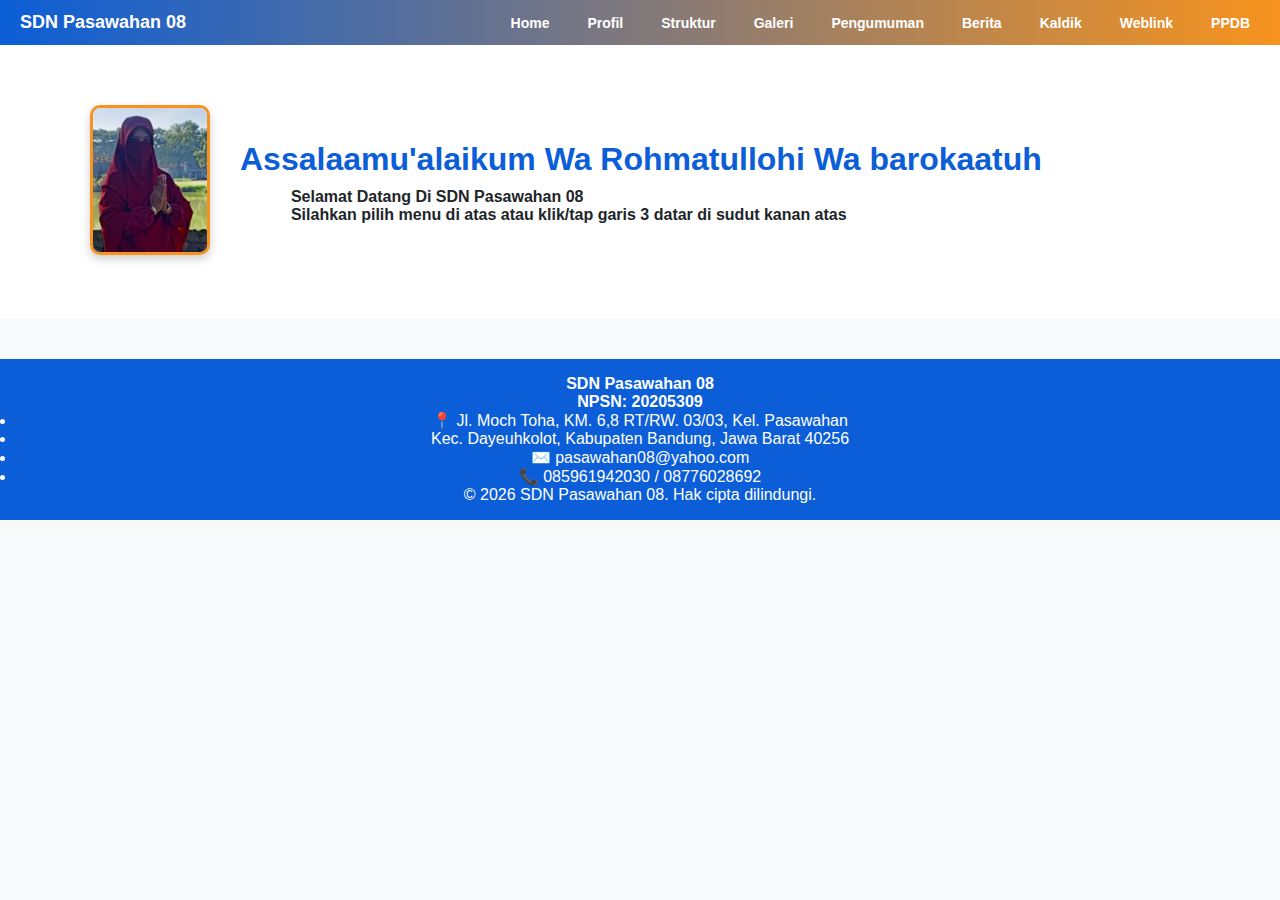
<file: index.html>
<!DOCTYPE html>
<html lang="id">
<head>
  <meta charset="UTF-8" />
  <meta name="viewport" content="width=device-width, initial-scale=1.0" />
  <title>SDN Pasawahan 08</title>
  <link rel="stylesheet" href="js/script.js">
  <link rel="stylesheet" href="css/style.css">
</head>
<body>

  <!-- NAVBAR -->
  <nav>
    <div class="nav-brand">SDN Pasawahan 08</div>
    <div class="menu-toggle" id="menuToggle">☰</div>
    <ul id="navMenu">
      <li><a href="home.html">Home</a></li>
      <li><a href="profil.html">Profil</a></li>
      <li><a href="struktur.html">Struktur</a></li>
      <li><a href="galeri.html">Galeri</a></li>
      <li><a href="pengumuman.html">Pengumuman</a></li>
      <li><a href="berita.html">Berita</a></li>
      <li><a href="kaldik.html">Kaldik</a></li>
      <li><a href="weblink.html">Weblink</a></li>
      <li><a href="ppdb.html">PPDB</a></li>
    </ul>
  </nav>

  <div class="hero" id="home">
    <div class="hero-wrapper">
      <div class="kepsek">
        <img src="assets/guru/ibu.png" alt="Kepala Sekolah SDN Pasawahan 08">
      </div>
      <div class="hero-text">
        <h1>Assalaamu'alaikum Wa Rohmatullohi Wa barokaatuh</h1>
        <p class="tagline">
     <p><strong>Selamat Datang Di SDN Pasawahan 08</strong></p>
     <p>  <strong>Silahkan pilih menu di atas atau  klik/tap garis 3 datar di sudut kanan atas</strong></p>
        </p>
      </div>
    </div>
  </div>

<footer class="footer">
  <div class="footer-container">
    <div class="footer-col">
      <h4>SDN Pasawahan 08</h4>
      <h4>NPSN: 20205309 </h4>
      <p>
     
      </p>
    </div>

    <div class="footer-col">
      <ul>
        <li>📍 Jl. Moch Toha, KM. 6,8 RT/RW. 03/03, Kel. Pasawahan</li>
        <li>Kec. Dayeuhkolot, Kabupaten Bandung, Jawa Barat 40256</li>
        <li>✉️ pasawahan08@yahoo.com</li>
        <li>📞 085961942030 / 08776028692 </li>
      </ul>
    </div>
  </div>

  <div class="footer-bottom">
    <p>© 2026 SDN Pasawahan 08. Hak cipta dilindungi.</p>
  </div>
</footer>

  <script>

    const toggle = document.getElementById('menuToggle');
    const menu = document.getElementById('navMenu');
    const links = document.querySelectorAll('#navMenu a');
    const navHeight = document.querySelector('nav').offsetHeight;
    const sections = document.querySelectorAll('section, .hero');

    toggle.addEventListener('click', () => {
      menu.classList.toggle('active');
    });

    
    links.forEach(link => {
      link.addEventListener('click', () => {
        links.forEach(l => l.classList.remove('active'));
        link.classList.add('active');
        menu.classList.remove('active');
      });
    });
    

    window.addEventListener('scroll', () => {
      let current = '';

      sections.forEach(section => {
        const sectionTop = section.offsetTop - 100;
        if (pageYOffset >= sectionTop) {
          current = section.getAttribute('id');
        }
    });
});
  

      links.forEach(link => {
        link.classList.remove('active');
        if (link.getAttribute('href') === '#' + current) {
          link.classList.add('active');
        }
    });
  
    if (window.scrollY > 10) {
        document.querySelector('nav').classList.add('scrolled');
      } else {
        document.querySelector('nav').classList.remove('scrolled');
      }

     links.forEach(link => {
        link.classList.remove('active');
        if (link.getAttribute('href') === '#' + current) {
          link.classList.add('active');
        }
     });
     
  </script>

</body>
</html>
</file>
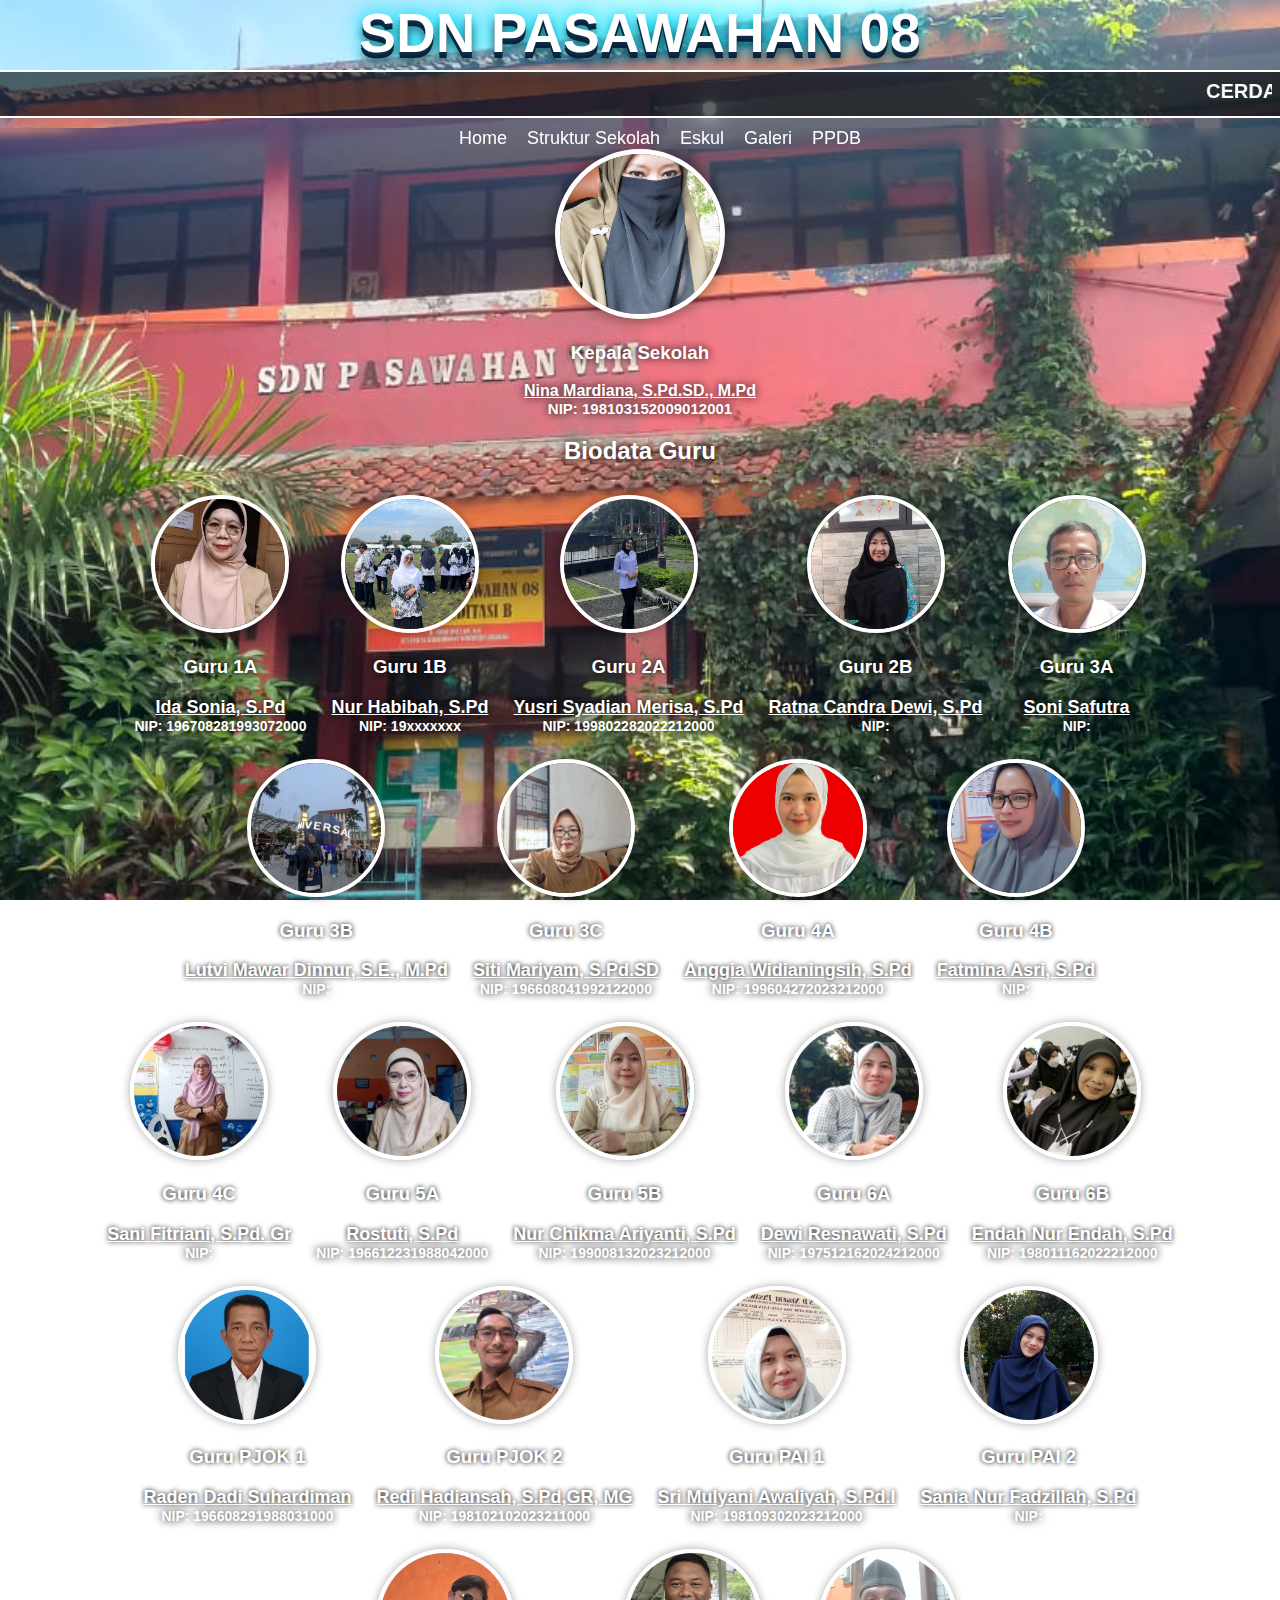
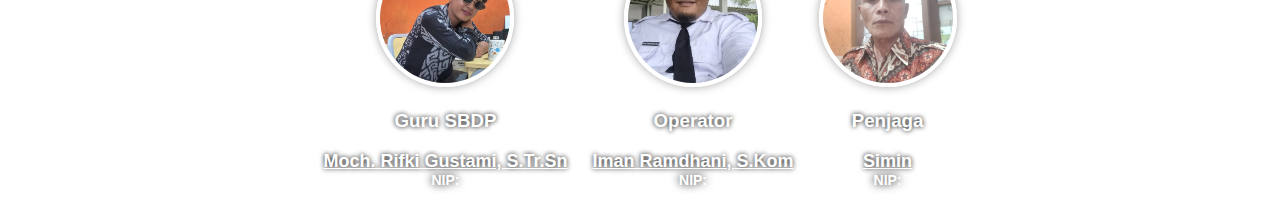
<file: webpas8/index.html>
<!DOCTYPE html>
<html lang="id">
<head>
<meta charset="UTF-8">
<meta name="viewport" content="width=device-width, initial-scale=1.0">
<title>SDN PASAWAHAN 08</title>

<style>
body {
    margin: 0;
    padding: 0;
    font-family: "Poppins", sans-serif;
    text-align: center;

    background-image: url('pas8.jpeg');
    background-size: cover;
    background-position: center;
    background-repeat: no-repeat;
    background-attachment: fixed;
    overflow-x: hidden;
}

/* ====== JUDUL 3D BERKEDIP ====== */
.title {
    font-size: 55px;
    font-weight: 900;
    margin-top: 1px;
    color: #fff;
    text-shadow:
        0px 3px 0px #0b2b49,
        0px 6px 0px #0a2238,
        0px 9px 10px rgba(0,0,0,0.6),
        0 0 15px #00e1ff,
        0 0 30px #00e1ff;
    animation: glow 1.5s infinite alternate;
}

@keyframes glow {
    from { text-shadow: 0 0 10px #00fff2, 0 0 30px #00fff2; }
    to   { text-shadow: 0 0 10px yellow, 0 0 30px yellow; }
}

/* ====== MARQUEE ====== */
.marquee {
    margin-top: 5px;
    background: rgba(0,0,0,0.6);
    color: #fff;
    padding: 8px;
    font-weight: bold;
    font-size: 20px;
    border-top: 2px solid #fff;
    border-bottom: 2px solid #fff;
}

/* ====== NAVBAR ====== */
nav {
    display:flex;
    justify-content:center;
    align-items:center;
    margin-top: 10px;
    backdrop-filter: blur(5px);
}

nav ul {
    list-style: none;
    display: flex;
    gap: 20px;
    margin: 0;
}

nav ul li a {
    color: #fff;
    text-decoration: none;
    font-weight: 500;
    transition: 0.3s;
    font-size: 18px;
}

nav ul li a:hover {
    color: #00eaff;
}

/* ====== FOTO KEPSEK ====== */
.kepsek {
    color: #fff;
    text-shadow: 0 0 8px #000;
    font-weight: bold;
    
}

.kepsek img {
    width: 160px;
    height: 160px;
    border-radius: 50%;
    object-fit: cover;
    border: 5px solid white;
    box-shadow: 0 0 15px rgba(0,0,0,0.5);
}

.nama-kep {
    color: #fff;
    text-shadow: 0 0 8px #000;
    font-weight: bold;
    text-decoration: underline;
    margin-bottom: auto;
}

.nip {
    color: #fff;
    text-shadow: 0 0 8px #000;
    font-weight: bold;
    font-size: 15px;
}
/* ====== BIODATA GURU HORIZONTAL ====== */
.guru-wrapper {
    display: flex;
    justify-content: center;
    flex-wrap: wrap;
    gap: 25px;
    margin: 30px auto;
    max-width: 1100px;
}

.guru-card {
    text-align: center;
    color: white;
    text-shadow: 0 0 5px black;
}

.guru-card img {
    width: 130px;
    height: 130px;
    border-radius: 50%;
    object-fit: cover;
    border: 4px solid #fff;
    box-shadow: 0 0 10px rgba(0,0,0,0.35);
    transition: 0.3s;
}

.guru-card img:hover {
    transform: scale(1.08);
    box-shadow: 0 0 15px #00eaff;
}

/* NAMA GURU GARIS BAWAH */
.guru-card .nama {
    margin-top: 10px;
    font-size: 18px;
    font-weight: bold;
    text-decoration: underline;
    
}

/* NIP lebih dekat, rapi */
.guru-card .nip {
    font-size: 14px;
}
</style>
</head>
<body>

<!-- Judul -->
<div class="title">SDN PASAWAHAN 08</div>

<!-- Marquee -->
<div class="marquee">
    <marquee> CERDAS • BERIMAN • BERAKHLAK • BERPRESTASI • MANDIRI </marquee>
</div>

<!-- NAVBAR -->
<nav>
    <ul>
        <li><a href="home.html">Home</a></li>
        <!-- <li><a href="guru.html">Biodata Guru</a></li> -->
        <li><a href="struktur.html">Struktur Sekolah</a></li>
        <li><a href="eskul.html">Eskul</a></li>
        <li><a href="galeri.html">Galeri</a></li>
        <li><a href="ppdb.html">PPDB</a></li>
    </ul>
</nav>

<!-- Kepala Sekolah -->
<div class="kepsek">
    <img src="kepsek.jpeg" alt="Kepala Sekolah">
    <h3>Kepala Sekolah</h3>
        <div class="nama-kep">Nina Mardiana, S.Pd.SD., M.Pd</div>
        <div class="nip">NIP: 198103152009012001</div>
</div>

<!-- BIODATA GURU -->
<h2 style="color:white; text-shadow:0 0 8px black; margin-top:20px;">
    Biodata Guru
</h2>

<div class="guru-wrapper">

    <!-- CONTOH FORMAT GURU -->
    <div class="guru-card">
        <img src="guru1a.jpeg">
        <h3>Guru 1A</h3>
        <div class="nama">Ida Sonia, S.Pd</div>
        <div class="nip">NIP: 196708281993072000</div>
    </div>

    <div class="guru-card">
        <img src="guru1b.jpeg">
        <h3>Guru 1B</h3>
        <div class="nama">Nur Habibah, S.Pd</div>
        <div class="nip">NIP: 19xxxxxxx</div>
    </div>

    <div class="guru-card">
        <img src="guru2a.jpeg">
        <h3>Guru 2A</h3>
        <div class="nama">Yusri Syadian Merisa, S.Pd</div>
        <div class="nip">NIP: 199802282022212000</div>
    </div>

    <div class="guru-card">
        <img src="guru2b.jpeg">
        <h3>Guru 2B</h3>
        <div class="nama">Ratna Candra Dewi, S.Pd</div>
        <div class="nip">NIP: </div>
    </div>

    <div class="guru-card">
        <img src="guru3a.jpeg">
        <h3>Guru 3A</h3>
        <div class="nama">Soni Safutra</div>
        <div class="nip">NIP: </div>
    </div>

    <div class="guru-card">
        <img src="guru3b.jpeg">
        <h3>Guru 3B</h3>
        <div class="nama">Lutvi Mawar Dinnur, S.E., M.Pd</div>
        <div class="nip">NIP: </div>
    </div>

    <div class="guru-card">
        <img src="guru3c.jpeg">
        <h3>Guru 3C</h3>
        <div class="nama">Siti Mariyam, S.Pd.SD</div>
        <div class="nip">NIP: 196608041992122000</div>
    </div>

    <div class="guru-card">
        <img src="guru4a.jpeg">
        <h3>Guru 4A</h3>
        <div class="nama">Anggia Widianingsih, S.Pd</div>
        <div class="nip">NIP: 199604272023212000</div>
    </div>

    <div class="guru-card">
        <img src="guru4b.jpeg">
        <h3>Guru 4B</h3>
        <div class="nama">Fatmina Asri, S.Pd</div>
        <div class="nip">NIP: </div>
    </div>

    <div class="guru-card">
        <img src="guru4c.jpeg">
        <h3>Guru 4C</h3>
        <div class="nama">Sani Fitriani, S.Pd. Gr</div>
        <div class="nip">NIP: </div>
    </div>

    <div class="guru-card">
        <img src="guru5a.jpeg">
        <h3>Guru 5A</h3>
        <div class="nama">Rostuti, S.Pd</div>
        <div class="nip">NIP: 196612231988042000</div>
    </div>

    <div class="guru-card">
        <img src="guru5b.jpeg">
        <h3>Guru 5B</h3>
        <div class="nama">Nur Chikma Ariyanti, S.Pd</div>
        <div class="nip">NIP: 199008132023212000</div>
    </div>

    <div class="guru-card">
        <img src="guru6a.jpeg">
        <h3>Guru 6A</h3>
        <div class="nama">Dewi Resnawati, S.Pd</div>
        <div class="nip">NIP: 197512162024212000</div>
    </div>

    <div class="guru-card">
        <img src="guru6b.jpeg">
        <h3>Guru 6B</h3>
        <div class="nama">Endah Nur Endah, S.Pd</div>
        <div class="nip">NIP: 198011162022212000</div>
    </div>

    <div class="guru-card">
        <img src="gurupjok1.jpeg">
        <h3>Guru PJOK 1</h3>
        <div class="nama">Raden Dadi Suhardiman</div>
        <div class="nip">NIP: 196608291988031000</div>
    </div>

    <div class="guru-card">
        <img src="pjok2.jpeg">
        <h3>Guru PJOK 2</h3>
        <div class="nama">Redi Hadiansah, S.Pd,GR, MG</div>
        <div class="nip">NIP: 198102102023211000</div>
    </div>

    <div class="guru-card">
        <img src="pai1.jpeg">
        <h3>Guru PAI 1</h3>
        <div class="nama">Sri Mulyani Awaliyah, S.Pd.I</div>
        <div class="nip">NIP: 198109302023212000</div>
    </div>

    <div class="guru-card">
        <img src="pai2.jpeg">
        <h3>Guru PAI 2</h3>
        <div class="nama">Sania Nur Fadzillah, S.Pd</div>
        <div class="nip">NIP: </div>
    </div>

    <div class="guru-card">
        <img src="sbdp.jpeg">
        <h3>Guru SBDP</h3>
        <div class="nama">Moch. Rifki Gustami, S.Tr.Sn</div>
        <div class="nip">NIP: </div>
    </div>

    <div class="guru-card">
        <img src="opr.jpeg">
        <h3>Operator</h3>
        <div class="nama">Iman Ramdhani, S.Kom</div>
        <div class="nip">NIP: </div>
    </div>

    <div class="guru-card">
        <img src="pjg.jpeg">
        <h3>Penjaga</h3>
        <div class="nama">Simin</div>
        <div class="nip">NIP: </div>
    </div>

</div>

</body>
</html>
</file>
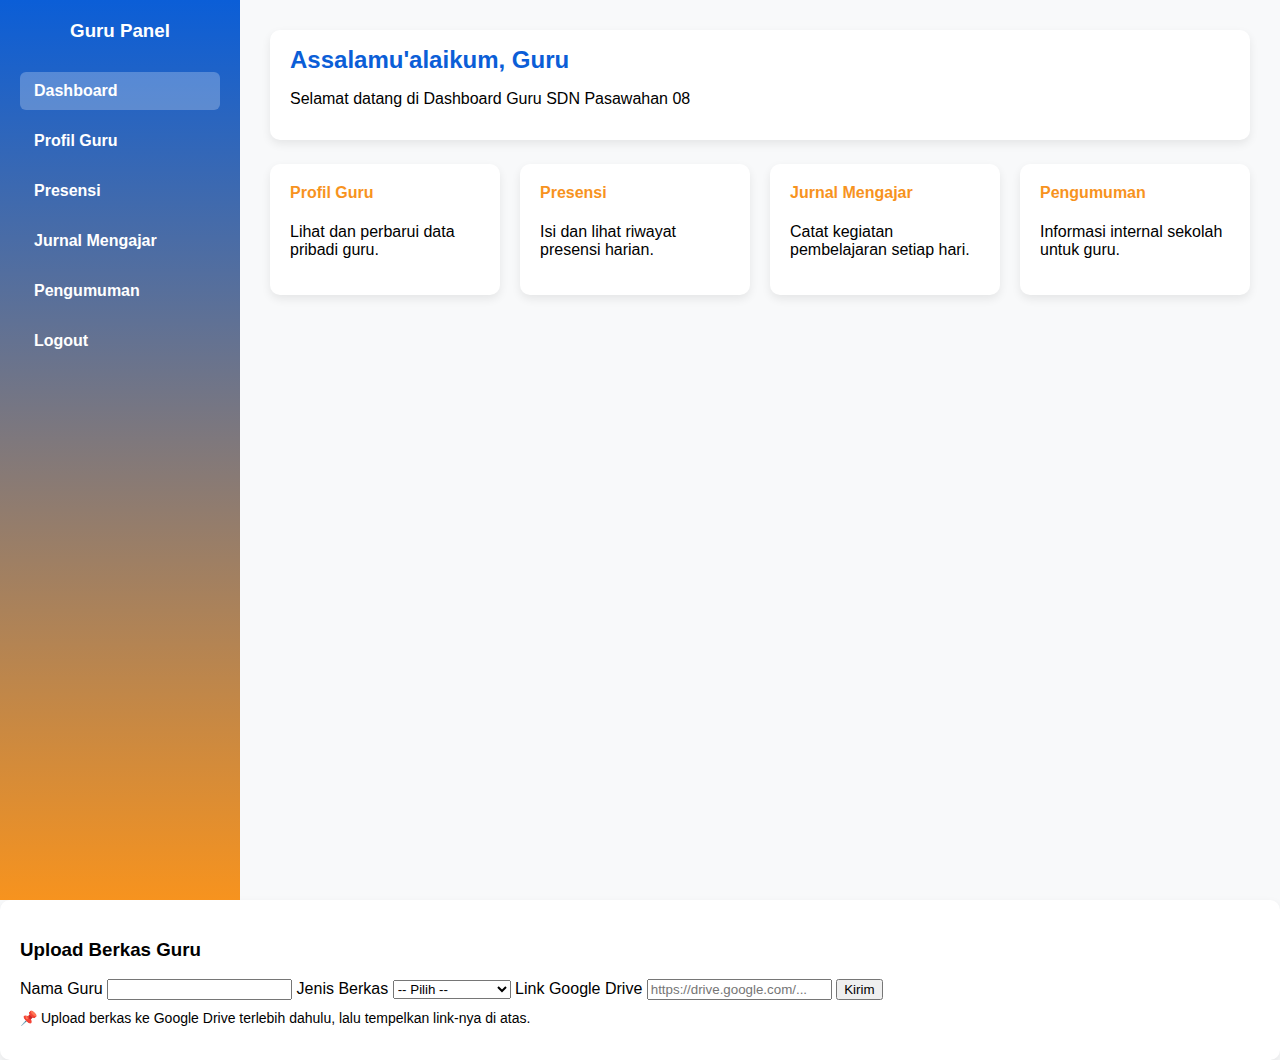
<file: dashboard-guru.html>
<!DOCTYPE html>
<html lang="id">
<head>
  <meta charset="UTF-8">
  <meta name="viewport" content="width=device-width, initial-scale=1.0">
  <title>Dashboard Guru | SDN Pasawahan 08</title>
  <style>
    :root{
      --blue:#0b5ed7;
      --orange:#f7931e;
      --light:#f8f9fa;
      --dark:#212529;
    }
    *{box-sizing:border-box;font-family:Arial,Helvetica,sans-serif}
    body{margin:0;background:var(--light)}

    /* LAYOUT */
    .wrapper{display:flex;min-height:100vh}

    /* SIDEBAR */
    .sidebar{
      width:240px;
      background:linear-gradient(180deg,var(--blue),var(--orange));
      color:white;
      padding:20px;
    }
    .sidebar h3{margin-top:0;text-align:center}
    .sidebar ul{list-style:none;padding:0;margin-top:30px}
    .sidebar ul li{margin-bottom:12px}
    .sidebar ul li a{
      display:block;
      padding:10px 14px;
      border-radius:6px;
      color:white;
      text-decoration:none;
      font-weight:bold;
    }
    .sidebar ul li a:hover,
    .sidebar ul li a.active{background:rgba(255,255,255,0.25)}

    /* CONTENT */
    .content{flex:1;padding:30px}

    /* HEADER */
    .header{
      background:white;
      padding:16px 20px;
      border-radius:10px;
      box-shadow:0 4px 10px rgba(0,0,0,0.08);
      margin-bottom:24px;
    }
    .header h2{margin:0;color:var(--blue)}

    /* CARDS */
    .grid{
      display:grid;
      grid-template-columns:repeat(auto-fit,minmax(220px,1fr));
      gap:20px;
    }
    .card{
      background:white;
      padding:20px;
      border-radius:10px;
      box-shadow:0 4px 10px rgba(0,0,0,0.08);
    }
    .card h4{margin-top:0;color:var(--orange)}

    /* RESPONSIVE */
    @media(max-width:768px){
      .wrapper{flex-direction:column}
      .sidebar{width:100%}
    }
  </style>
</head>
<body>

<div class="wrapper">

  <!-- SIDEBAR -->
  <aside class="sidebar">
    <h3>Guru Panel</h3>
    <ul>
      <li><a href="#" class="active">Dashboard</a></li>
      <li><a href="#">Profil Guru</a></li>
      <li><a href="#">Presensi</a></li>
      <li><a href="#">Jurnal Mengajar</a></li>
      <li><a href="#">Pengumuman</a></li>
      <li><a href="#">Logout</a></li>
    </ul>
  </aside>

  <!-- CONTENT -->
  <main class="content">

    <div class="header">
      <h2>Assalamu'alaikum, Guru</h2>
      <p>Selamat datang di Dashboard Guru SDN Pasawahan 08</p>
    </div>

    <div class="grid">
      <div class="card">
        <h4>Profil Guru</h4>
        <p>Lihat dan perbarui data pribadi guru.</p>
      </div>

      <div class="card">
        <h4>Presensi</h4>
        <p>Isi dan lihat riwayat presensi harian.</p>
      </div>

      <div class="card">
        <h4>Jurnal Mengajar</h4>
        <p>Catat kegiatan pembelajaran setiap hari.</p>
      </div>

      <div class="card">
        <h4>Pengumuman</h4>
        <p>Informasi internal sekolah untuk guru.</p>
      </div>
    </div>

  </main>
</div>
<section class="card">
  <h3>Upload Berkas Guru</h3>

  <form id="formBerkasGuru">
    <label>Nama Guru</label>
    <input type="text" id="namaGuru" required>

    <label>Jenis Berkas</label>
    <select id="jenisBerkas" required>
      <option value="">-- Pilih --</option>
      <option>Presensi</option>
      <option>Jurnal Mengajar</option>
      <option>RPP</option>
      <option>Administrasi</option>
    </select>

    <label>Link Google Drive</label>
    <input type="url" id="linkDrive" placeholder="https://drive.google.com/..." required>

    <button type="submit">Kirim</button>
  </form>

  <p style="font-size:14px;margin-top:10px">
    📌 Upload berkas ke Google Drive terlebih dahulu, lalu tempelkan link-nya di atas.
  </p>
</section>
<script>
document.getElementById("formBerkasGuru").addEventListener("submit", function(e){
  e.preventDefault();

  const nama   = document.getElementById("namaGuru").value;
  const jenis  = document.getElementById("jenisBerkas").value;
  const link   = document.getElementById("linkDrive").value;

  const noWA = "628XXXXXXXXXX"; // nomor WA operator / sekolah

  const pesan =
`*UPLOAD BERKAS GURU – SDN PASAWAHAN 08*

Nama Guru   : ${nama}
Jenis Berkas: ${jenis}
Link Drive  :
${link}

Mohon dicek dan ditindaklanjuti.
Terima kasih.`;

  const url = "https://wa.me/" + noWA + "?text=" + encodeURIComponent(pesan);
  window.open(url, "_blank");
});
</script>


</body>
</html>
</file>
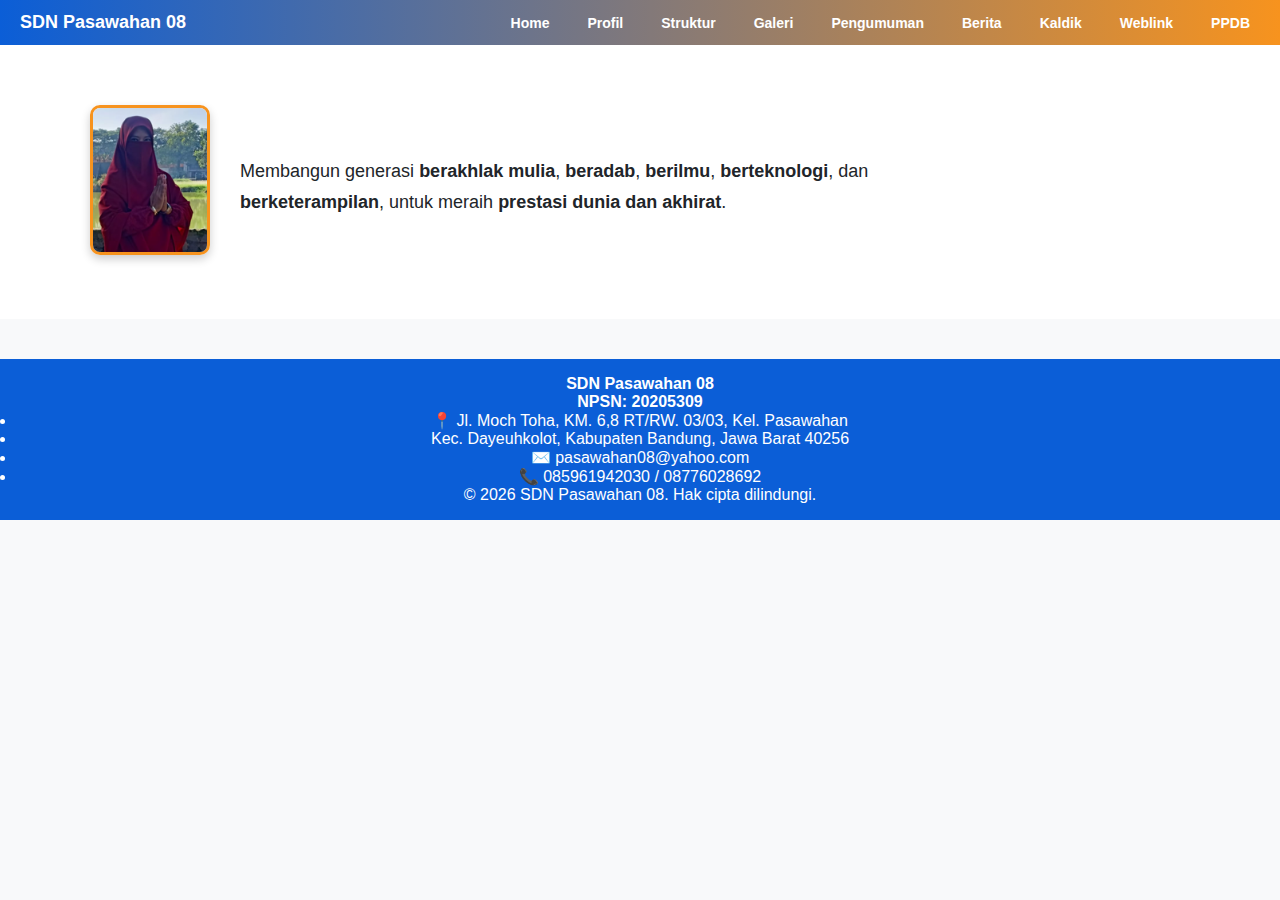
<file: home.html>
<!DOCTYPE html>
<html lang="en">
<head>
    <meta charset="UTF-8">
    <meta name="viewport" content="width=device-width, initial-scale=1.0">
    <title>Document</title>
    <link rel="stylesheet" href="css/style.css">
    <link rel="stylesheet" href="js/script.js">

</head>
<body>
     <!-- NAVBAR -->
  <nav>
    <div class="nav-brand">SDN Pasawahan 08</div>
    <div class="menu-toggle" id="menuToggle">☰</div>
    <ul id="navMenu">
      <li><a href="home.html">Home</a></li>
      <li><a href="profil.html">Profil</a></li>
      <li><a href="struktur.html">Struktur</a></li>
      <li><a href="galeri.html">Galeri</a></li>
      <li><a href="pengumuman.html">Pengumuman</a></li>
      <li><a href="berita.html">Berita</a></li>
      <li><a href="kaldik.html">Kaldik</a></li>
      <li><a href="weblink.html">Weblink</a></li>
      <li><a href="ppdb.html">PPDB</a></li>
    </ul>
  </nav>

  <div class="hero" id="home">
    <div class="hero-wrapper">
      <div class="kepsek">
        <img src="assets/guru/ibu.png" alt="Kepala Sekolah SDN Pasawahan 08">
      </div>
      <div class="hero-text">
        <h1></h1>
        <p class="tagline">
          Membangun generasi <strong>berakhlak mulia</strong>, <strong>beradab</strong>,
          <strong>berilmu</strong>, <strong>berteknologi</strong>, dan
          <strong>berketerampilan</strong>, untuk meraih
          <strong>prestasi dunia dan akhirat</strong>.
        </p>
      </div>
    </div>
  </div>

<footer class="footer">
  <div class="footer-container">
    <div class="footer-col">
      <h4>SDN Pasawahan 08</h4>
      <h4>NPSN: 20205309 </h4>
      <p>
     
      </p>
    </div>

    <div class="footer-col">
      <ul>
        <li>📍 Jl. Moch Toha, KM. 6,8 RT/RW. 03/03, Kel. Pasawahan</li>
        <li>Kec. Dayeuhkolot, Kabupaten Bandung, Jawa Barat 40256</li>
        <li>✉️ pasawahan08@yahoo.com</li>
        <li>📞 085961942030 / 08776028692 </li>
      </ul>
    </div>
  </div>

  <div class="footer-bottom">
    <p>© 2026 SDN Pasawahan 08. Hak cipta dilindungi.</p>
  </div>
</footer>

  <script>

        const toggle = document.getElementById('menuToggle');
    const menu = document.getElementById('navMenu');
    const links = document.querySelectorAll('#navMenu a');
    const navHeight = document.querySelector('nav').offsetHeight;
    const sections = document.querySelectorAll('section, .hero');

    toggle.addEventListener('click', () => {
      menu.classList.toggle('active');
    });

    
    links.forEach(link => {
      link.addEventListener('click', () => {
        links.forEach(l => l.classList.remove('active'));
        link.classList.add('active');
        menu.classList.remove('active');
      });
    });
    

    window.addEventListener('scroll', () => {
      let current = '';

      sections.forEach(section => {
        const sectionTop = section.offsetTop - 100;
        if (pageYOffset >= sectionTop) {
          current = section.getAttribute('id');
        }
    });
});
  

      links.forEach(link => {
        link.classList.remove('active');
        if (link.getAttribute('href') === '#' + current) {
          link.classList.add('active');
        }
    });
  
    if (window.scrollY > 10) {
        document.querySelector('nav').classList.add('scrolled');
      } else {
        document.querySelector('nav').classList.remove('scrolled');
      }

     links.forEach(link => {
        link.classList.remove('active');
        if (link.getAttribute('href') === '#' + current) {
          link.classList.add('active');
        }
     });
     
  </script>
  
</body>
</html>
</file>
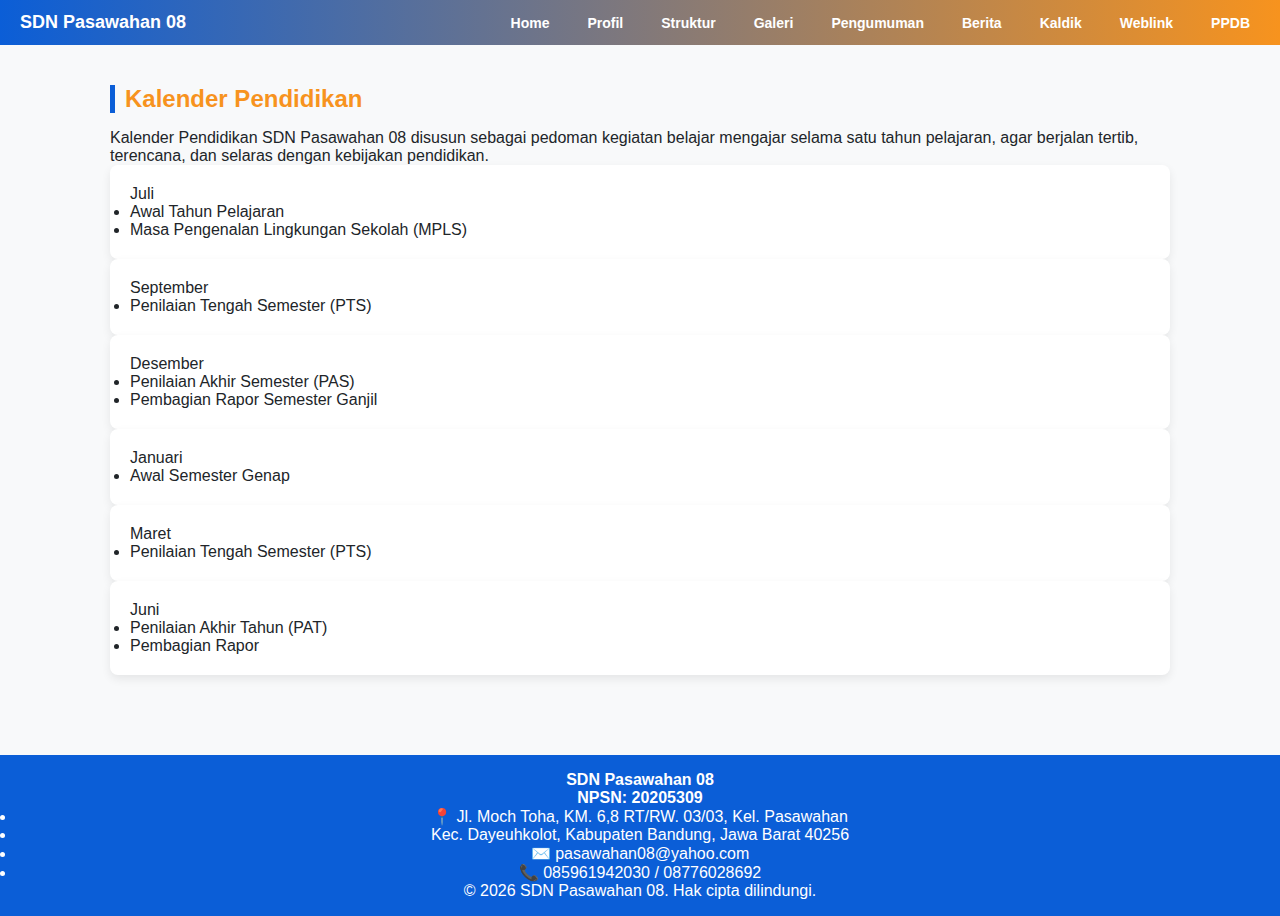
<file: kaldik.html>
<!DOCTYPE html>
<html lang="en">
<head>
    <meta charset="UTF-8">
    <meta name="viewport" content="width=device-width, initial-scale=1.0">
    <title>Document</title>
    <link rel="stylesheet" href="css/style.css">
    <link rel="stylesheet" href="js/script.js">
</head>
<body>

      <!-- NAVBAR -->
  <nav>
    <div class="nav-brand">SDN Pasawahan 08</div>
    <div class="menu-toggle" id="menuToggle">☰</div>
    <ul id="navMenu">
      <li><a href="home.html">Home</a></li>
      <li><a href="profil.html">Profil</a></li>
      <li><a href="struktur.html">Struktur</a></li>
      <li><a href="galeri.html">Galeri</a></li>
      <li><a href="pengumuman.html">Pengumuman</a></li>
      <li><a href="berita.html">Berita</a></li>
      <li><a href="kaldik.html">Kaldik</a></li>
      <li><a href="weblink.html">Weblink</a></li>
      <li><a href="ppdb.html">PPDB</a></li>
    </ul>
  </nav>


    <section id="kaldik">
    <h2>Kalender Pendidikan</h2>
    <p class="kaldik-desc">
      Kalender Pendidikan SDN Pasawahan 08 disusun sebagai pedoman kegiatan belajar
      mengajar selama satu tahun pelajaran, agar berjalan tertib, terencana, dan
      selaras dengan kebijakan pendidikan.
    </p>

    <div class="kaldik-list">
      <div class="card kaldik-item">
        <span class="bulan">Juli</span>
        <ul>
          <li>Awal Tahun Pelajaran</li>
          <li>Masa Pengenalan Lingkungan Sekolah (MPLS)</li>
        </ul>
      </div>

      <div class="card kaldik-item">
        <span class="bulan">September</span>
        <ul>
          <li>Penilaian Tengah Semester (PTS)</li>
        </ul>
      </div>

      <div class="card kaldik-item">
        <span class="bulan">Desember</span>
        <ul>
          <li>Penilaian Akhir Semester (PAS)</li>
          <li>Pembagian Rapor Semester Ganjil</li>
        </ul>
      </div>

      <div class="card kaldik-item">
        <span class="bulan">Januari</span>
        <ul>
          <li>Awal Semester Genap</li>
        </ul>
      </div>

      <div class="card kaldik-item">
        <span class="bulan">Maret</span>
        <ul>
          <li>Penilaian Tengah Semester (PTS)</li>
        </ul>
      </div>

      <div class="card kaldik-item">
        <span class="bulan">Juni</span>
        <ul>
          <li>Penilaian Akhir Tahun (PAT)</li>
          <li>Pembagian Rapor</li>
        </ul>
      </div>
    </div>
  </section>

<footer class="footer">
  <div class="footer-container">
    <div class="footer-col">
      <h4>SDN Pasawahan 08</h4>
      <h4>NPSN: 20205309 </h4>
      <p>
     
      </p>
    </div>

    <div class="footer-col">
      <ul>
        <li>📍 Jl. Moch Toha, KM. 6,8 RT/RW. 03/03, Kel. Pasawahan</li>
        <li>Kec. Dayeuhkolot, Kabupaten Bandung, Jawa Barat 40256</li>
        <li>✉️ pasawahan08@yahoo.com</li>
        <li>📞 085961942030 / 08776028692 </li>
      </ul>
    </div>
  </div>

  <div class="footer-bottom">
    <p>© 2026 SDN Pasawahan 08. Hak cipta dilindungi.</p>
  </div>
</footer>

    <script>
    const toggle = document.getElementById('menuToggle');
    const menu = document.getElementById('navMenu');
    const links = document.querySelectorAll('#navMenu a');
    const navHeight = document.querySelector('nav').offsetHeight;
    const sections = document.querySelectorAll('section, .hero');

    // Toggle hamburger
    toggle.addEventListener('click', () => {
      menu.classList.toggle('active');
    });

    // Klik menu → aktif & tutup menu (mobile)
    links.forEach(link => {
      link.addEventListener('click', () => {
        links.forEach(l => l.classList.remove('active'));
        link.classList.add('active');
        menu.classList.remove('active');
      });
    });

    // Active menu saat scroll
    window.addEventListener('scroll', () => {
      let current = '';

      sections.forEach(section => {
        const sectionTop = section.offsetTop - 100;
        if (pageYOffset >= sectionTop) {
          current = section.getAttribute('id');
        }
      });

      links.forEach(link => {
        link.classList.remove('active');
        if (link.getAttribute('href') === '#' + current) {
          link.classList.add('active');
        }
      });

      // Sticky shadow effect
      if (window.scrollY > 10) {
        document.querySelector('nav').classList.add('scrolled');
      } else {
        document.querySelector('nav').classList.remove('scrolled');
      }
    });

      links.forEach(link => {
        link.classList.remove('active');
        if (link.getAttribute('href') === '#' + current) {
          link.classList.add('active');
        }
      });

  </script>

</body>
</html>
</file>
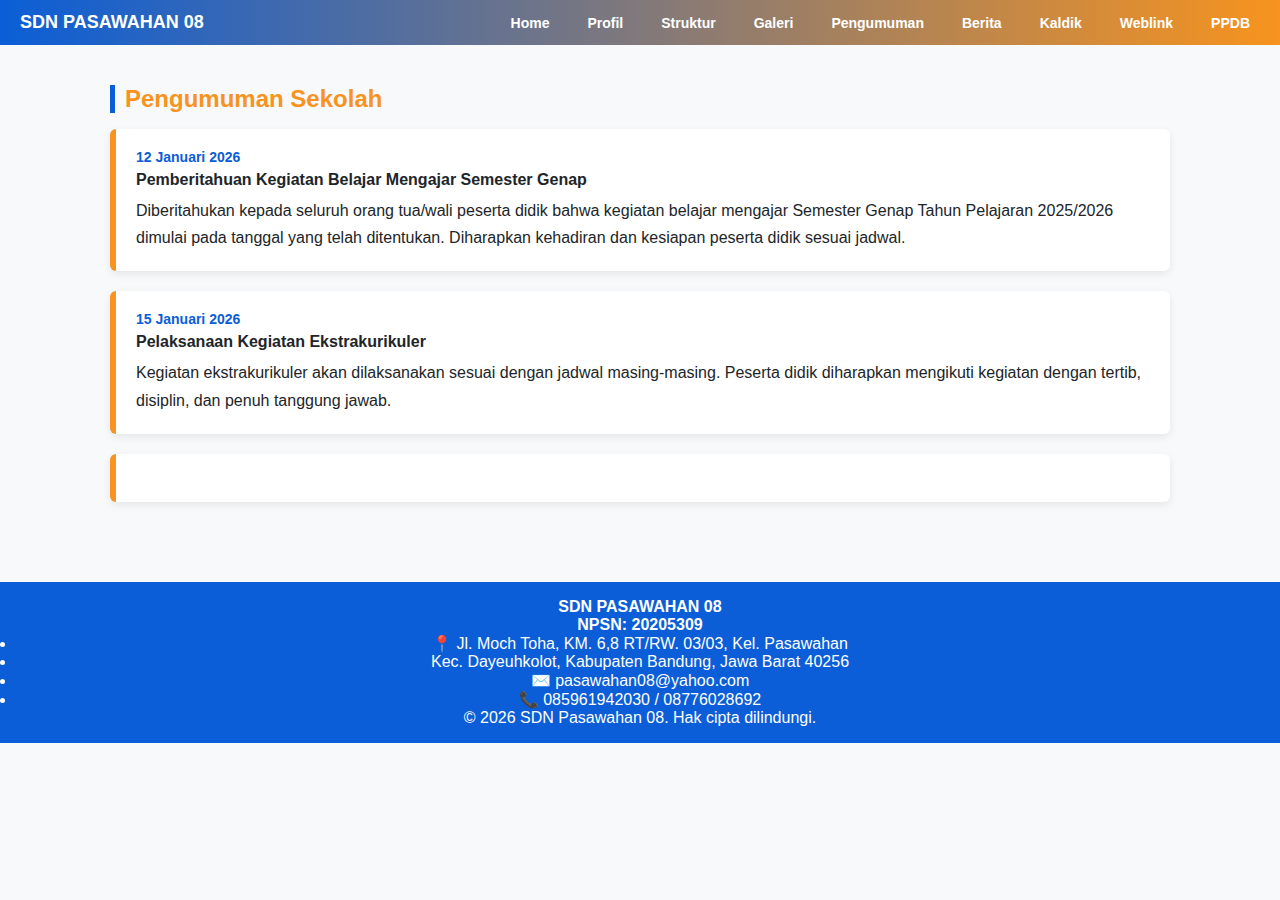
<file: pengumuman.html>
<!DOCTYPE html>
<html lang="en">
<head>
    <meta charset="UTF-8">
    <meta name="viewport" content="width=device-width, initial-scale=1.0">
    <title>Document</title>
    <link rel="stylesheet" href="css/style.css">
    <link rel="stylesheet" href="js/script.js">

</head>
<body>
     <!-- NAVBAR -->
  <nav>
    <div class="nav-brand">SDN PASAWAHAN 08</div>
    <div class="menu-toggle" id="menuToggle">☰</div>
    <ul id="navMenu">
      <li><a href="home.html">Home</a></li>
      <li><a href="profil.html">Profil</a></li>
      <li><a href="struktur.html">Struktur</a></li>
      <li><a href="galeri.html">Galeri</a></li>
      <li><a href="pengumuman.html">Pengumuman</a></li>
      <li><a href="berita.html">Berita</a></li>
      <li><a href="kaldik.html">Kaldik</a></li>
      <li><a href="weblink.html">Weblink</a></li>
      <li><a href="ppdb.html">PPDB</a></li>
    </ul>
  </nav>

  <section id="pengumuman">
    <h2>Pengumuman Sekolah</h2>

    <div class="pengumuman-list">
      <div class="pengumuman-item">
        <div class="tanggal">12 Januari 2026</div>
        <h4>Pemberitahuan Kegiatan Belajar Mengajar Semester Genap</h4>
        <p>
          Diberitahukan kepada seluruh orang tua/wali peserta didik bahwa kegiatan belajar mengajar
          Semester Genap Tahun Pelajaran 2025/2026 dimulai pada tanggal yang telah ditentukan.
          Diharapkan kehadiran dan kesiapan peserta didik sesuai jadwal.
        </p>
      </div>

      <div class="pengumuman-item">
        <div class="tanggal">15 Januari 2026</div>
        <h4>Pelaksanaan Kegiatan Ekstrakurikuler</h4>
        <p>
          Kegiatan ekstrakurikuler akan dilaksanakan sesuai dengan jadwal masing-masing.
          Peserta didik diharapkan mengikuti kegiatan dengan tertib, disiplin, dan penuh tanggung jawab.
        </p>
      </div>

      <div class="pengumuman-item">
        <div class="tanggal"></div>
        <h4></h4>
        <p>
        
        </p>
      </div>
    </div>
  </section>

<footer class="footer">
  <div class="footer-container">
    <div class="footer-col">
      <h4>SDN PASAWAHAN 08</h4>
      <h4>NPSN: 20205309 </h4>
      <p>
     
      </p>
    </div>

    <div class="footer-col">
      <ul>
        <li>📍 Jl. Moch Toha, KM. 6,8 RT/RW. 03/03, Kel. Pasawahan</li>
        <li>Kec. Dayeuhkolot, Kabupaten Bandung, Jawa Barat 40256</li>
        <li>✉️ pasawahan08@yahoo.com</li>
        <li>📞 085961942030 / 08776028692 </li>
      </ul>
    </div>
  </div>

  <div class="footer-bottom">
    <p>© 2026 SDN Pasawahan 08. Hak cipta dilindungi.</p>
  </div>
</footer>

    <script>
    const toggle = document.getElementById('menuToggle');
    const menu = document.getElementById('navMenu');
    const links = document.querySelectorAll('#navMenu a');
    const navHeight = document.querySelector('nav').offsetHeight;
    const sections = document.querySelectorAll('section, .hero');

    // Toggle hamburger
    toggle.addEventListener('click', () => {
      menu.classList.toggle('active');
    });

    // Klik menu → aktif & tutup menu (mobile)
    links.forEach(link => {
      link.addEventListener('click', () => {
        links.forEach(l => l.classList.remove('active'));
        link.classList.add('active');
        menu.classList.remove('active');
      });
    });

    // Active menu saat scroll
    window.addEventListener('scroll', () => {
      let current = '';

      sections.forEach(section => {
        const sectionTop = section.offsetTop - 100;
        if (pageYOffset >= sectionTop) {
          current = section.getAttribute('id');
        }
      });

      links.forEach(link => {
        link.classList.remove('active');
        if (link.getAttribute('href') === '#' + current) {
          link.classList.add('active');
        }
      });

      // Sticky shadow effect
      if (window.scrollY > 10) {
        document.querySelector('nav').classList.add('scrolled');
      } else {
        document.querySelector('nav').classList.remove('scrolled');
      }
    });

      links.forEach(link => {
        link.classList.remove('active');
        if (link.getAttribute('href') === '#' + current) {
          link.classList.add('active');
        }
      });

  </script>

</body>
</html>
</file>
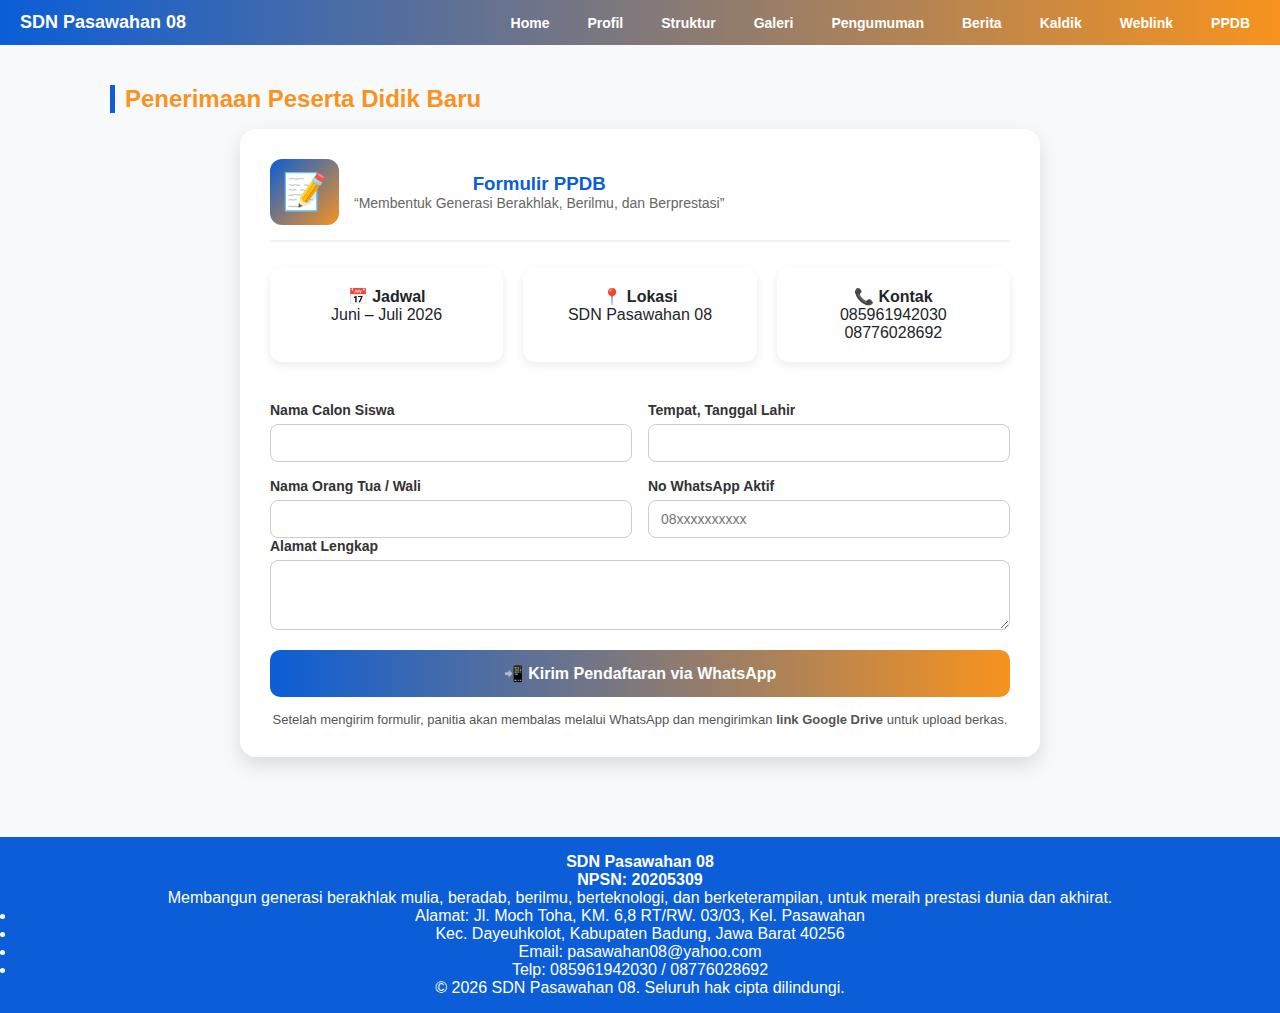
<file: ppdb.html>
<!DOCTYPE html>
<html lang="en">
<head>
    <meta charset="UTF-8">
    <meta name="viewport" content="width=device-width, initial-scale=1.0">
    <title>Document</title>
    <link rel="stylesheet" href="css/style.css">
    <link rel="stylesheet" href="js/script.js">

</head>
<body>
     <!-- NAVBAR -->
  <nav>
    <div class="nav-brand">SDN Pasawahan 08</div>
    <div class="menu-toggle" id="menuToggle">☰</div>
    <ul id="navMenu">
      <li><a href="home.html">Home</a></li>
      <li><a href="profil.html">Profil</a></li>
      <li><a href="struktur.html">Struktur</a></li>
      <li><a href="galeri.html">Galeri</a></li>
      <li><a href="pengumuman.html">Pengumuman</a></li>
      <li><a href="berita.html">Berita</a></li>
      <li><a href="kaldik.html">Kaldik</a></li>
      <li><a href="weblink.html">Weblink</a></li>
      <li><a href="ppdb.html">PPDB</a></li>
    </ul>
  </nav>

<section id="ppdb">
  <h2>Penerimaan Peserta Didik Baru</h2>

  <div class="ppdb-card">
    <div class="ppdb-header">
      <span class="ppdb-icon">📝</span>
      <div>
        <h3>Formulir PPDB</h3>
        <p>“Membentuk Generasi Berakhlak, Berilmu, dan Berprestasi”</p>
      </div>
    </div>
    <!-- INFO -->
    <div class="ppdb-info">
      <div class="info-card">
        <h4>📅 Jadwal</h4>
        <p> Juni – Juli 2026</p>
      </div>
      <div class="info-card">
        <h4>📍 Lokasi</h4>
        <p>SDN Pasawahan 08</p>
      </div>
      <div class="info-card">
        <h4>📞 Kontak</h4>
        <p>085961942030  08776028692</p>
      </div>
    </div>

<form class="ppdb-form" onsubmit="kirimPPDB(event)">

      <div class="ppdb-grid">
        <div class="form-group">
          <label>Nama Calon Siswa</label>
          <input type="text" id="nama_siswa" required>
        </div>

        <div class="form-group">
          <label>Tempat, Tanggal Lahir</label>
          <input type="text" id="ttl" required>
        </div>

        <div class="form-group">
          <label>Nama Orang Tua / Wali</label>
          <input type="text" id="orang_tua" required>
        </div>

        <div class="form-group">
          <label>No WhatsApp Aktif</label>
          <input type="text" id="wa" placeholder="08xxxxxxxxxx" required>
        </div>
      </div>

      <div class="form-group">
        <label>Alamat Lengkap</label>
        <textarea id="alamat" rows="3" required></textarea>
      </div>

      <button type="submit" class="btn-ppdb">
        📲 Kirim Pendaftaran via WhatsApp
      </button>

      <p class="ppdb-note">
        Setelah mengirim formulir, panitia akan membalas melalui WhatsApp
        dan mengirimkan <strong>link Google Drive</strong> untuk upload berkas.
      </p>
    </form>
  </div>
</section>




<footer class="footer">
  <div class="footer-container">
    <div class="footer-col">
      <h4>SDN Pasawahan 08</h4>
      <h4>NPSN: 20205309 </h4>
      <p>
        Membangun generasi berakhlak mulia, beradab,
          berilmu, berteknologi, dan
          berketerampilan, untuk meraih
          prestasi dunia dan akhirat.
      </p>
    </div>

    <div class="footer-col">
      <ul>
        <li>Alamat: Jl. Moch Toha, KM. 6,8 RT/RW. 03/03, Kel. Pasawahan</li>
        <li>Kec. Dayeuhkolot, Kabupaten Badung, Jawa Barat 40256</li>
        <li>Email: pasawahan08@yahoo.com</li>
        <li>Telp: 085961942030 / 08776028692 </li>
      </ul>
    </div>
  </div>

  <div class="footer-bottom">
    <p>© 2026 SDN Pasawahan 08. Seluruh hak cipta dilindungi.</p>
  </div>
</footer>

    <script>
    const toggle = document.getElementById('menuToggle');
    const menu = document.getElementById('navMenu');
    const links = document.querySelectorAll('#navMenu a');
    const navHeight = document.querySelector('nav').offsetHeight;
    const sections = document.querySelectorAll('section, .hero');

    // Toggle hamburger
    toggle.addEventListener('click', () => {
      menu.classList.toggle('active');
    });

    // Klik menu → aktif & tutup menu (mobile)
    links.forEach(link => {
      link.addEventListener('click', () => {
        links.forEach(l => l.classList.remove('active'));
        link.classList.add('active');
        menu.classList.remove('active');
      });
    });

    // Active menu saat scroll
    window.addEventListener('scroll', () => {
      let current = '';

      sections.forEach(section => {
        const sectionTop = section.offsetTop - 100;
        if (pageYOffset >= sectionTop) {
          current = section.getAttribute('id');
        }
      });

      links.forEach(link => {
        link.classList.remove('active');
        if (link.getAttribute('href') === '#' + current) {
          link.classList.add('active');
        }
      });

      // Sticky shadow effect
      if (window.scrollY > 10) {
        document.querySelector('nav').classList.add('scrolled');
      } else {
        document.querySelector('nav').classList.remove('scrolled');
      }
    });

      links.forEach(link => {
        link.classList.remove('active');
        if (link.getAttribute('href') === '#' + current) {
          link.classList.add('active');
        }
      });

      //kirim ppdb


function kirimPPDB(e) {
  e.preventDefault();

  const nama   = document.getElementById("nama_siswa").value;
  const ttl    = document.getElementById("ttl").value;
  const ortu   = document.getElementById("orang_tua").value;
  const alamat = document.getElementById("alamat").value;
  const wa     = document.getElementById("wa").value;

  const noSekolah = "+6285961942030"; 
  // ☝️ ganti dengan nomor WA panitia PPDB

  const pesan =
`PENDAFTARAN PPDB SDN PASAWAHAN 08

Nama Calon Siswa:
${nama}

TTL:
${ttl}

Nama Orang Tua/Wali:
${ortu}

Alamat:
${alamat}

No WA Pendaftar:
${wa}

Mohon informasi lanjutan PPDB.
Terima kasih.`;

  const url = "https://wa.me/" + noSekolah + "?text=" + encodeURIComponent(pesan);

  window.open(url, "_blank");
}

</script>

</body>
</html>
</file>
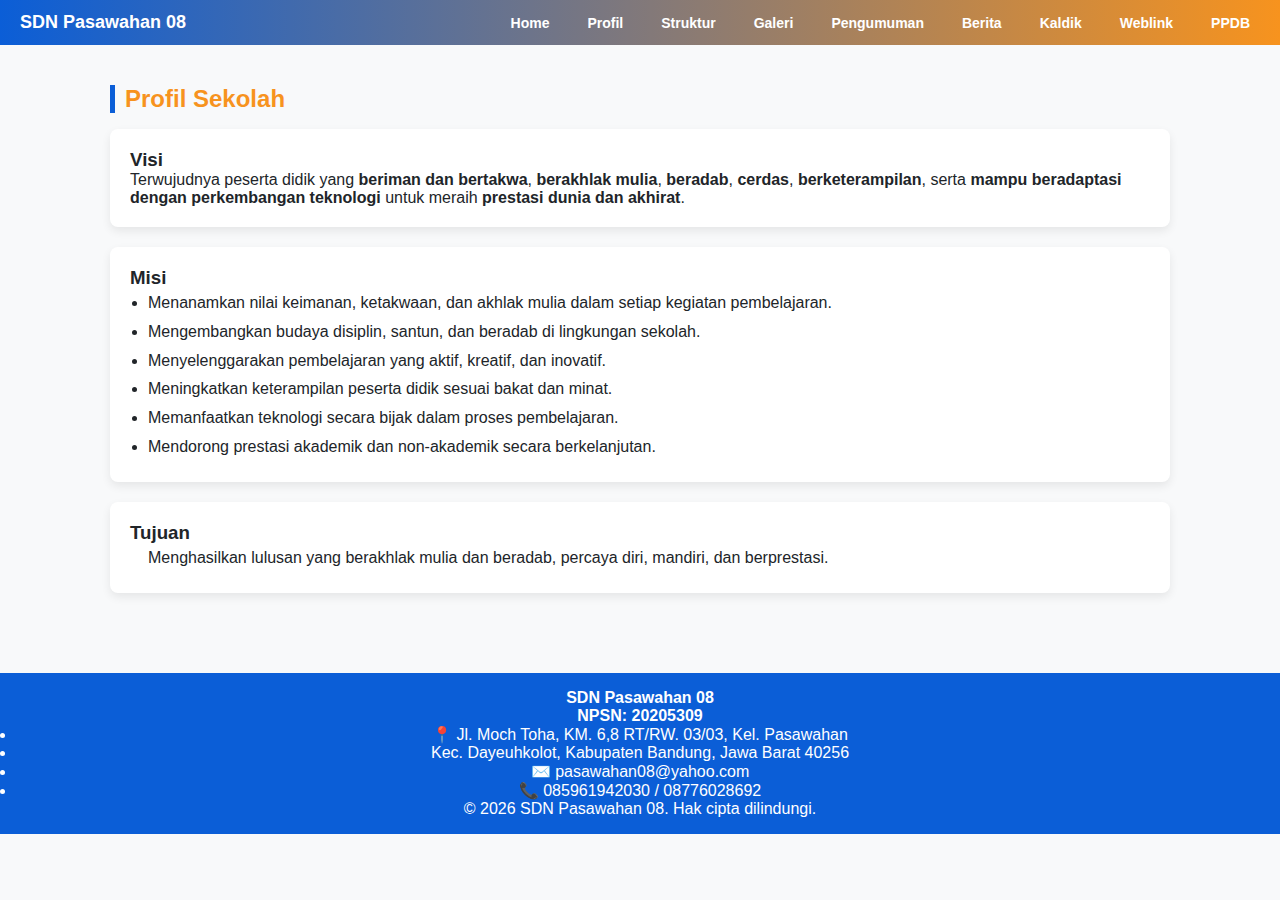
<file: profil.html>
<!DOCTYPE html>
<html lang="en">
<head>
    <meta charset="UTF-8">
    <meta name="viewport" content="width=device-width, initial-scale=1.0">
    <title>Document</title>
    <link rel="stylesheet" href="css/style.css">
    <link rrel="stylesheet" href="js/script.js">
</head>
<body>
        <!-- NAVBAR -->
  <nav>
    <div class="nav-brand">SDN Pasawahan 08</div>
    <div class="menu-toggle" id="menuToggle">☰</div>
    <ul id="navMenu">
      <li><a href="home.html">Home</a></li>
      <li><a href="profil.html">Profil</a></li>
      <li><a href="struktur.html">Struktur</a></li>
      <li><a href="galeri.html">Galeri</a></li>
      <li><a href="pengumuman.html">Pengumuman</a></li>
      <li><a href="berita.html">Berita</a></li>
      <li><a href="kaldik.html">Kaldik</a></li>
      <li><a href="weblink.html">Weblink</a></li>
      <li><a href="ppdb.html">PPDB</a></li>
    </ul>
  </nav>

  <section id="profil">
    <h2>Profil Sekolah</h2>

    <div class="card">
      <h3>Visi</h3>
      <p>
        Terwujudnya peserta didik yang <strong>beriman dan bertakwa</strong>,
        <strong>berakhlak mulia</strong>, <strong>beradab</strong>,
        <strong>cerdas</strong>, <strong>berketerampilan</strong>,
        serta <strong>mampu beradaptasi dengan perkembangan teknologi</strong>
        untuk meraih <strong>prestasi dunia dan akhirat</strong>.
      </p>
    </div>

    <div class="card" style="margin-top:20px;">
      <h3>Misi</h3>
      <ul style="line-height:1.8; padding-left:18px;">
        <li>Menanamkan nilai keimanan, ketakwaan, dan akhlak mulia dalam setiap kegiatan pembelajaran.</li>
        <li>Mengembangkan budaya disiplin, santun, dan beradab di lingkungan sekolah.</li>
        <li>Menyelenggarakan pembelajaran yang aktif, kreatif, dan inovatif.</li>
        <li>Meningkatkan keterampilan peserta didik sesuai bakat dan minat.</li>
        <li>Memanfaatkan teknologi secara bijak dalam proses pembelajaran.</li>
        <li>Mendorong prestasi akademik dan non-akademik secara berkelanjutan.</li>
      </ul>
    </div>

    <div class="card" style="margin-top:20px;">
      <h3>Tujuan</h3>
      <ul style="line-height:1.8; padding-left:18px;">
        <p>Menghasilkan lulusan yang berakhlak mulia dan beradab,
        percaya diri, mandiri, dan berprestasi.</p>
 
      </ul>
    </div>
  </section>

<footer class="footer">
  <div class="footer-container">
    <div class="footer-col">
      <h4>SDN Pasawahan 08</h4>
      <h4>NPSN: 20205309 </h4>
      <p>
     
      </p>
    </div>

    <div class="footer-col">
      <ul>
        <li>📍 Jl. Moch Toha, KM. 6,8 RT/RW. 03/03, Kel. Pasawahan</li>
        <li>Kec. Dayeuhkolot, Kabupaten Bandung, Jawa Barat 40256</li>
        <li>✉️ pasawahan08@yahoo.com</li>
        <li>📞 085961942030 / 08776028692 </li>
      </ul>
    </div>
  </div>

  <div class="footer-bottom">
    <p>© 2026 SDN Pasawahan 08. Hak cipta dilindungi.</p>
  </div>
</footer>

    <script>
    const toggle = document.getElementById('menuToggle');
    const menu = document.getElementById('navMenu');
    const links = document.querySelectorAll('#navMenu a');
    const navHeight = document.querySelector('nav').offsetHeight;
    const sections = document.querySelectorAll('section, .hero');

    // Toggle hamburger
    toggle.addEventListener('click', () => {
      menu.classList.toggle('active');
    });

    // Klik menu → aktif & tutup menu (mobile)
    links.forEach(link => {
      link.addEventListener('click', () => {
        links.forEach(l => l.classList.remove('active'));
        link.classList.add('active');
        menu.classList.remove('active');
      });
    });

    // Active menu saat scroll
    window.addEventListener('scroll', () => {
      let current = '';

      sections.forEach(section => {
        const sectionTop = section.offsetTop - 100;
        if (pageYOffset >= sectionTop) {
          current = section.getAttribute('id');
        }
      });

      links.forEach(link => {
        link.classList.remove('active');
        if (link.getAttribute('href') === '#' + current) {
          link.classList.add('active');
        }
      });

      // Sticky shadow effect
      if (window.scrollY > 10) {
        document.querySelector('nav').classList.add('scrolled');
      } else {
        document.querySelector('nav').classList.remove('scrolled');
      }
    });

      links.forEach(link => {
        link.classList.remove('active');
        if (link.getAttribute('href') === '#' + current) {
          link.classList.add('active');
        }
      });

  </script>

</body>
</html>
</file>
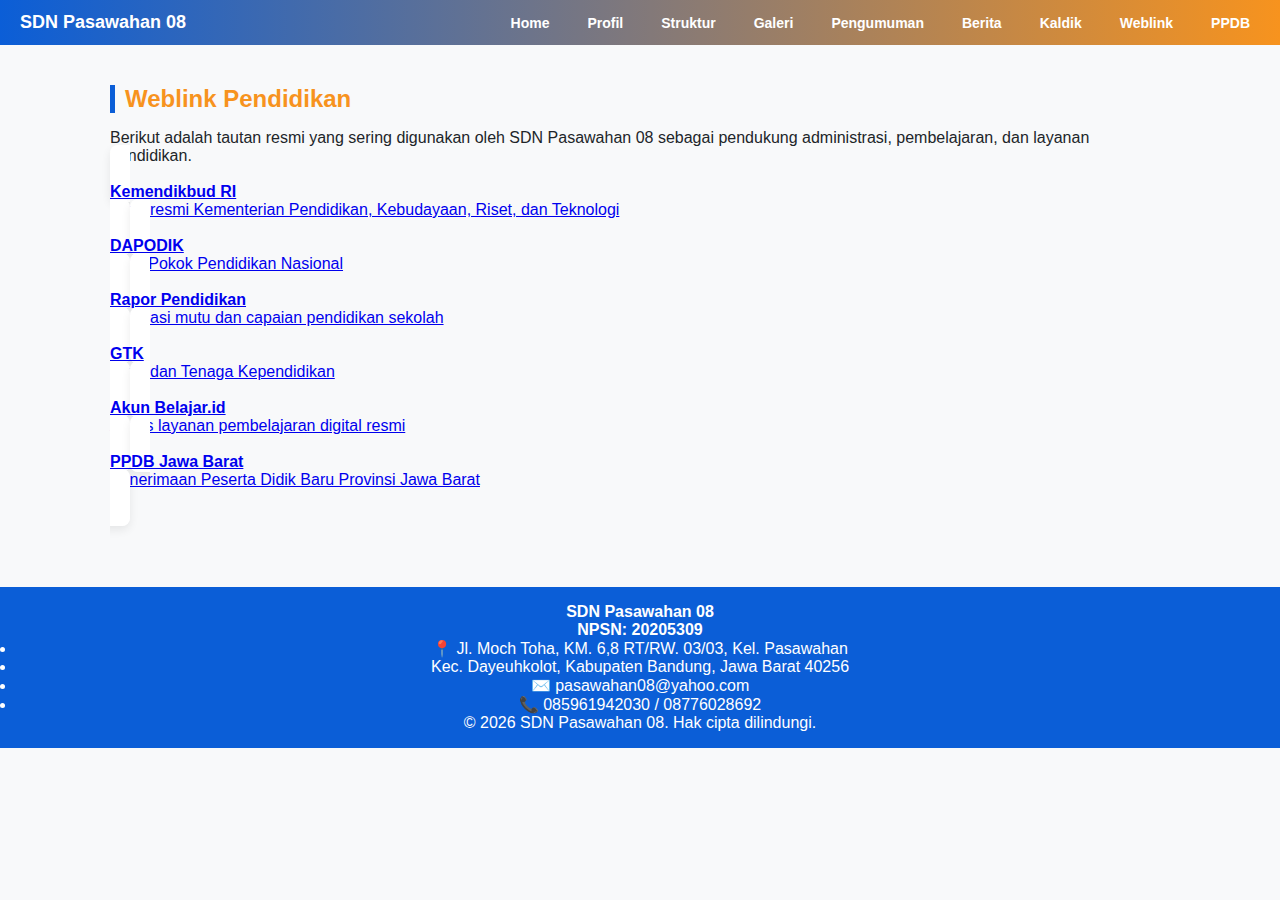
<file: weblink.html>
<!DOCTYPE html>
<html lang="en">
<head>
    <meta charset="UTF-8">
    <meta name="viewport" content="width=device-width, initial-scale=1.0">
    <title>Document</title>
    <link rel="stylesheet" href="css/style.css">
    <link rel="stylesheet" href="js/script.js">
    
</head>
<body>
      <!-- NAVBAR -->
  <nav>
    <div class="nav-brand">SDN Pasawahan 08</div>
    <div class="menu-toggle" id="menuToggle">☰</div>
    <ul id="navMenu">
      <li><a href="home.html">Home</a></li>
      <li><a href="profil.html">Profil</a></li>
      <li><a href="struktur.html">Struktur</a></li>
      <li><a href="galeri.html">Galeri</a></li>
      <li><a href="pengumuman.html">Pengumuman</a></li>
      <li><a href="berita.html">Berita</a></li>
      <li><a href="kaldik.html">Kaldik</a></li>
      <li><a href="weblink.html">Weblink</a></li>
      <li><a href="ppdb.html">PPDB</a></li>
    </ul>
  </nav>

  <section id="weblink">
    <h2>Weblink Pendidikan</h2>
    <p class="weblink-desc">
      Berikut adalah tautan resmi yang sering digunakan oleh SDN Pasawahan 08
      sebagai pendukung administrasi, pembelajaran, dan layanan pendidikan.
    </p>

    <div class="weblink-grid">
      <a href="https://kemendikdasmen.go.id" target="_blank" class="card weblink-item">
        <h4>Kemendikbud RI</h4>
        <p>Situs resmi Kementerian Pendidikan, Kebudayaan, Riset, dan Teknologi</p>
      </a>

      <a href="https://dapo.kemendikdasmen.go.id" target="_blank" class="card weblink-item">
        <h4>DAPODIK</h4>
        <p>Data Pokok Pendidikan Nasional</p>
      </a>

      <a href="https://raporpendidikan.kemendikdasmen.go.id" target="_blank" class="card weblink-item">
        <h4>Rapor Pendidikan</h4>
        <p>Evaluasi mutu dan capaian pendidikan sekolah</p>
      </a>

      <a href="https://gtk.kemendikdasmen.go.id" target="_blank" class="card weblink-item">
        <h4>GTK</h4>
        <p>Guru dan Tenaga Kependidikan</p>
      </a>

      <a href="https://belajar.id" target="_blank" class="card weblink-item">
        <h4>Akun Belajar.id</h4>
        <p>Akses layanan pembelajaran digital resmi</p>
      </a>

      <a href="https://spmb.jabarprov.go.id" target="_blank" class="card weblink-item">
        <h4>PPDB Jawa Barat</h4>
        <p>Penerimaan Peserta Didik Baru Provinsi Jawa Barat</p>
      </a>
    </div>
  </section>

<footer class="footer">
  <div class="footer-container">
    <div class="footer-col">
      <h4>SDN Pasawahan 08</h4>
      <h4>NPSN: 20205309 </h4>
      <p>
     
      </p>
    </div>

    <div class="footer-col">
      <ul>
        <li>📍 Jl. Moch Toha, KM. 6,8 RT/RW. 03/03, Kel. Pasawahan</li>
        <li>Kec. Dayeuhkolot, Kabupaten Bandung, Jawa Barat 40256</li>
        <li>✉️ pasawahan08@yahoo.com</li>
        <li>📞 085961942030 / 08776028692 </li>
      </ul>
    </div>
  </div>

  <div class="footer-bottom">
    <p>© 2026 SDN Pasawahan 08. Hak cipta dilindungi.</p>
  </div>
</footer>

    <script>
    const toggle = document.getElementById('menuToggle');
    const menu = document.getElementById('navMenu');
    const links = document.querySelectorAll('#navMenu a');
    const navHeight = document.querySelector('nav').offsetHeight;
    const sections = document.querySelectorAll('section, .hero');

    // Toggle hamburger
    toggle.addEventListener('click', () => {
      menu.classList.toggle('active');
    });

    // Klik menu → aktif & tutup menu (mobile)
    links.forEach(link => {
      link.addEventListener('click', () => {
        links.forEach(l => l.classList.remove('active'));
        link.classList.add('active');
        menu.classList.remove('active');
      });
    });

    // Active menu saat scroll
    window.addEventListener('scroll', () => {
      let current = '';

      sections.forEach(section => {
        const sectionTop = section.offsetTop - 100;
        if (pageYOffset >= sectionTop) {
          current = section.getAttribute('id');
        }
      });

      links.forEach(link => {
        link.classList.remove('active');
        if (link.getAttribute('href') === '#' + current) {
          link.classList.add('active');
        }
      });

      // Sticky shadow effect
      if (window.scrollY > 10) {
        document.querySelector('nav').classList.add('scrolled');
      } else {
        document.querySelector('nav').classList.remove('scrolled');
      }
    });

      links.forEach(link => {
        link.classList.remove('active');
        if (link.getAttribute('href') === '#' + current) {
          link.classList.add('active');
        }
      });

  </script>

</body>
</html>
</file>
<file: css/style.css>
:root {
      --orange: #f7931e;
      --blue: #0b5ed7;
      --light: #f8f9fa;
      --dark: #212529;
    }

    * {
      margin: 0;
      padding: 0;
      box-sizing: border-box;
      font-family: Arial, Helvetica, sans-serif;
    }

    body {
      background: var(--light);
      color: var(--dark);
      scroll-behavior: smooth;
    }

    /* NAVBAR */
    nav {
      background: linear-gradient(90deg, var(--blue), var(--orange));
      padding: 12px 20px;
      display: flex;
      align-items: center;
      justify-content: space-between;
      position: sticky;
      top: 0;
      z-index: 1000;
      transition: box-shadow 0.3s ease;
    }

    nav.scrolled {
      box-shadow: 0 4px 10px rgba(0,0,0,0.25);
    }

    .nav-brand {
      color: white;
      font-weight: bold;
      font-size: 18px;
    }

    .menu-toggle {
      display: none;
      font-size: 26px;
      color: white;
      cursor: pointer;
    }

    nav ul {
      list-style: none;
      display: flex;
      flex-wrap: wrap;
      gap: 18px;
      justify-content: center;
    }

    nav ul li a {
      color: white;
      text-decoration: none;
      font-weight: bold;
      padding: 6px 10px;
      border-radius: 4px;
      transition: background 0.3s, color 0.3s;
    }

    nav ul li a.active {
      background: rgba(255,255,255,0.35);
      color: #fff;
    }

    nav ul li a:hover {
      background: rgba(255,255,255,0.25);
    }

    /* HERO */
    .hero {
      background: white;
      padding: 60px 20px;
      text-align: left;
      scroll-margin-top: 90px; /* offset sticky navbar */
    }

    .hero-wrapper {
      max-width: 1100px;
      margin: auto;
      display: flex;
      align-items: center;
      gap: 30px;
    }

    .kepsek {
      position: sticky;
      top: 100px;
      flex-shrink: 0;
    }

    .kepsek img {
      width: 120px;
      height: 150px;
      object-fit: cover;
      border-radius: 10px;
      box-shadow: 0 4px 10px rgba(0,0,0,0.2);
      border: 3px solid var(--orange);
    }

    .hero-text h1 {
      color: var(--blue);
      margin-bottom: 12px;
    }

    .tagline {
      font-size: 18px;
      line-height: 1.7;
    }

    @media (max-width: 768px) {
      .hero-wrapper {
        flex-direction: column;
        text-align: center;
      }

      .kepsek {
        position: static;
      }
    }

    .hero h1 {
      color: var(--blue);
      margin-bottom: 10px;
    }

    .hero p {
      max-width: 700px;
      margin: auto;
    }

    /* SECTION */
    section {
      padding: 40px 20px;
      max-width: 1100px;
      margin: auto;
      scroll-margin-top: 90px; /* offset sticky navbar */
    }

    section h2 {
      color: var(--orange);
      margin-bottom: 16px;
      border-left: 5px solid var(--blue);
      padding-left: 10px;
    }

    .grid {
      display: grid;
      grid-template-columns: repeat(auto-fit, minmax(220px, 1fr));
      gap: 20px;
    }

    .card {
      background: white;
      padding: 20px;
      border-radius: 8px;
      box-shadow: 0 4px 10px rgba(0,0,0,0.08);
    }

    footer {
      background: var(--blue);
      color: white;
      text-align: center;
      padding: 16px;
      margin-top: 40px;
    }

/* ===== SLIDER MANUAL ===== */
.slider-manual {
    position: relative;
    width: 70%;
    max-width: 600px;
    margin: 5px auto;
    display: flex;
    align-items: center;
}

.slider-window {
    overflow: hidden;
    width: 70%;
    border-radius: 12px;
}

.slider-track {
    display: flex;
    transition: transform 0.5s ease;
}

.slider-track img {
    width: 100%;
    flex-shrink: 0;
    height: 350px;
    object-fit: cover;
}

.nav {
    background: rgba(0,0,0,0.5);
    color: #fff;
    border: none;
    font-size: 28px;
    padding: 10px 15px;
    cursor: pointer;
    border-radius: 50%;
}

/* ===== SLIDER AUTO ===== */
.slider-auto {
    overflow: hidden;
    background: #f5f5f5;
    padding: 20px 0;
}

.auto-track {
    display: flex;
    width: max-content;
    animation: scroll 25s linear infinite;
}

.auto-track img {
    width: 200px;
    height: 240px;
    margin-right: 15px;
    border-radius: 10px;
    object-fit: cover;
}

@keyframes scroll {
    from {
        transform: translateX(0);
    }
    to {
        transform: translateX(-50%);
    }
}

/* Tablet */
@media (max-width: 768px) {
    .slider-track img {
        height: 300px;
    }
}

/* Mobile */
@media (max-width: 480px) {
    .slider-track img {
        height: 220px;
        border-radius: 10px;
    }
        .nav {
        font-size: 22px;
        padding: 8px 12px;
    }
}



    /* PENGUMUMAN */
    .pengumuman-list {
      display: flex;
      flex-direction: column;
      gap: 20px;
    }

    .pengumuman-item {
      background: white;
      padding: 20px;
      border-left: 6px solid var(--orange);
      border-radius: 6px;
      box-shadow: 0 3px 8px rgba(0,0,0,0.08);
    }

    .pengumuman-item .tanggal {
      font-size: 14px;
      color: var(--blue);
      font-weight: bold;
      margin-bottom: 6px;
    }

    .pengumuman-item h4 {
      margin-bottom: 8px;
      color: var(--dark);
    }

    .pengumuman-item p {
      line-height: 1.7;
    }

    @media (max-width: 768px) {
      .slides img {
        height: 220px;
      }
    }


    @media (max-width: 768px) {
      .menu-toggle {
        display: block;
      }

      nav ul {
        position: absolute;
        top: 60px;
        left: 0;
        width: 100%;
        background: linear-gradient(180deg, var(--blue), var(--orange));
        flex-direction: column;
        align-items: center;
        display: none;
        padding: 20px 0;
      }

      nav ul.active {
        display: flex;
      }
    }
      nav ul li a {
        font-size: 14px;
      }

      
/*struktur*/
.grid-struktur {
  display: grid;
  grid-template-columns: repeat(auto-fit, minmax(160px, 1fr));
  gap: 20px;
  margin-bottom: 40px;
}

.card-person {
  background: #fff;
  border-radius: 12px;
  padding: 15px;
  text-align: center;
  box-shadow: 0 4px 10px rgba(0,0,0,.08);
  transition: transform .3s;
}

.card-person:hover {
  transform: translateY(-5px);
}

.card-person img {
  width: 100%;
  height: 200px;
  object-fit: cover;
  border-radius: 10px;
}

.card-person h4 {
  margin: 10px 0 5px;
  color: #004aad;
}

.card-person p {
  font-size: 14px;
  color: #ff7a00;
  font-weight: 600;
}


/*ppdb*/
.ppdb-section {
  background: #f5f9ff;
  padding: 60px 20px;
}

.ppdb-container {
  max-width: 900px;
  margin: auto;
}

.ppdb-header {
  text-align: center;
  margin-bottom: 40px;
}

.ppdb-header h2 {
  color: #004aad;
  font-size: 32px;
}

.ppdb-tagline {
  color: #ff7a00;
  font-style: italic;
  margin-top: 10px;
}

/* INFO CARD */
.ppdb-info {
  display: grid;
  grid-template-columns: repeat(auto-fit, minmax(200px, 1fr));
  gap: 20px;
  margin-bottom: 40px;
}

.info-card {
  background: #fff;
  padding: 20px;
  border-radius: 12px;
  text-align: center;
  box-shadow: 0 4px 10px rgba(0,0,0,.08);
}

/* FORM */
/* PPDB */
.ppdb-card {
  max-width: 800px;
  margin: auto;
  background: #fff;
  border-radius: 16px;
  padding: 30px;
  box-shadow: 0 8px 20px rgba(0,0,0,.12);
}

.ppdb-header {
  display: flex;
  align-items: center;
  gap: 15px;
  margin-bottom: 25px;
  border-bottom: 2px solid #f0f0f0;
  padding-bottom: 15px;
  
}

.ppdb-icon {
  font-size: 36px;
  background: linear-gradient(135deg,#0b5ed7,#f7931e);
  color: white;
  padding: 12px;
  border-radius: 12px;
}

.ppdb-header h3 {
  margin: 0;
  color: #0b5ed7;
}

.ppdb-header p {
  margin: 0;
  font-size: 14px;
  color: #666;
}

/* GRID FORM */
.ppdb-grid {
  display: grid;
  grid-template-columns: repeat(2, 1fr);
  gap: 16px;
}

.form-group {
  display: flex;
  flex-direction: column;
}

.form-group label {
  font-size: 14px;
  font-weight: 600;
  margin-bottom: 6px;
  color: #333;
}

.form-group input,
.form-group textarea {
  padding: 10px 12px;
  border-radius: 8px;
  border: 1px solid #ccc;
  font-size: 14px;
}

.form-group input:focus,
.form-group textarea:focus {
  outline: none;
  border-color: #0b5ed7;
}

/* BUTTON */
.btn-ppdb {
  width: 100%;
  margin-top: 20px;
  padding: 14px;
  background: linear-gradient(90deg,#0b5ed7,#f7931e);
  border: none;
  color: white;
  font-size: 16px;
  font-weight: bold;
  border-radius: 10px;
  cursor: pointer;
  transition: .3s;
}

.btn-ppdb:hover {
  opacity: .9;
  transform: translateY(-2px);
}

/* NOTE */
.ppdb-note {
  margin-top: 15px;
  font-size: 13px;
  color: #555;
  text-align: center;
}

/* MOBILE */
@media (max-width: 768px) {
  .ppdb-grid {
    grid-template-columns: 1fr;
  }

  .ppdb-card {
    padding: 20px;
  }
}
</file>
